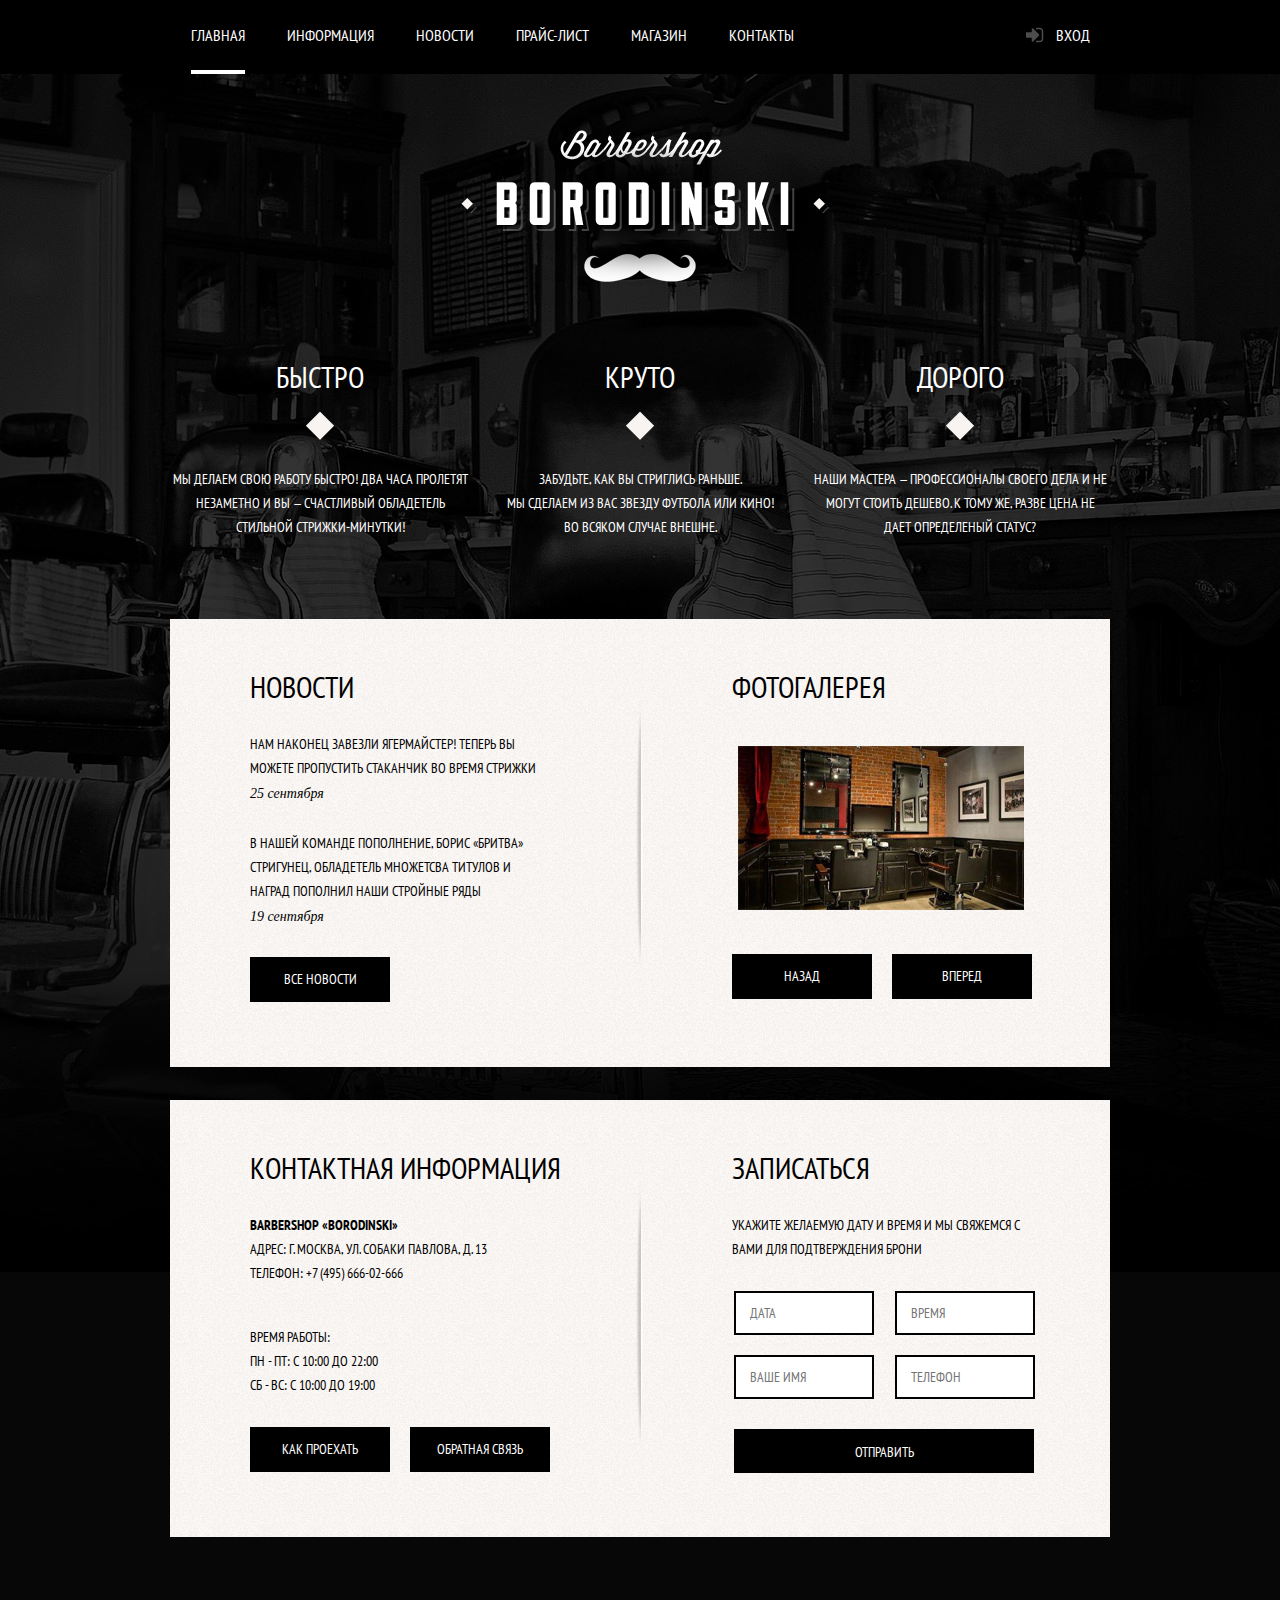
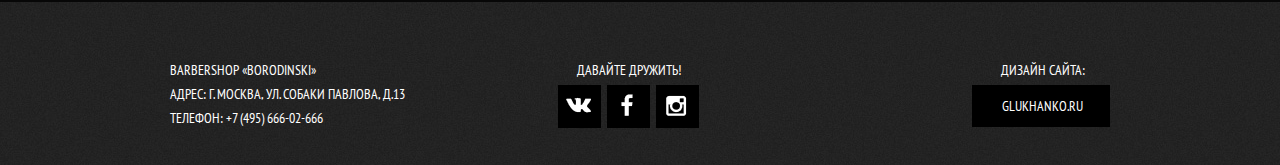
<file: index.html>
<!DOCTYPE html>
<html>
    <head>
        <title>Задание</title>
        <meta charset="utf-8">
        <meta http-equiv="X-UA-Compatible" content="IE=edge">
        <meta name="viewport" content="width=device-width, initial-scale=1">
        <link href='http://fonts.googleapis.com/css?family=PT+Sans+Narrow:700&subset=cyrillic,cyrillic-ext' rel='stylesheet' type='text/css'>
        <link rel="stylesheet" type="text/css" href="css/normalize.css">
        <link rel="stylesheet" type="text/css" href="css/style.css">
    </head>
    <body>
        <header class="page-header clearfix">
            <div class="layout-center-wrapper">
                <nav>
                     <a href="index.html" class="active">главная</a>
                     <a href="#">информация</a>
                     <a href="#">новости</a>
                     <a href="text.html">прайс-лист</a>
                     <a href="catalog.html">магазин</a>
                     <a href="#">контакты</a>
                </nav>
                <a href="#" class="account-menu">Вход</a>
            </div>
        </header>
        <main>
            <div class="layout-center-wrapper">
                <div class="logo"><a href="#"></a></div>
                <ul class="features clearfix">
                    <li>
                        <div class="title">Быстро</div>
                        <p>Мы делаем свою работу быстро! Два часа пролетят незаметно и вы &mdash; счастливый обладетель стильной стрижки-минутки!</p>
                    </li>
                    <li>
                        <div class="title">Круто</div>
                        <p>Забудьте, как вы стриглись раньше.<br/> Мы сделаем из вас звезду футбола или кино! Во всяком случае внешне.</p>
                    </li>
                    <li>
                        <div class="title">Дорого</div>
                        <p>Наши мастера &mdash; профессионалы своего дела и не могут стоить дешево. К тому же, разве цена не дает определеный статус?</p>
                    </li>
                </ul>
                <div class="login-popup">
                    <a href="#" class="login-popup-close"></a>
                    <div class="title">личный кабинет</div>
                    <p>введите пожалуйста свой логин и пароль</p>
                    <p>если вы забыли пароль</p>
                    <form class="login-form" action="/auth" method="post">
                        <input class="login-field" type="text" name="login" placeholder="Логин">
                        <input class="password-field" type="password" name="password" placeholder="Пароль">
                        <a class="restore" href="/restore">Я забыл пароль!</a>
                        <input type="checkbox" name="remember" id="remember">
                        <label for="remember">Запомните меня</label>
                        <input class="btn" type="submit" value="Войти">
                    </form>
                </div>
                <section class="top clearfix">
                    <div class="left-column">
                        <div class="title">Новости</div>
                        <ul class="news">
                            <li>
                                <a href="#">Нам наконец завезли Ягермайстер! Теперь вы можете пропустить стаканчик во время стрижки</a>
                                <span class="date">25 сентября</span>
                            </li>
                            <li>
                                <a href="#">В нашей команде пополнение, Борис «Бритва» Стригунец, обладетель множетсва титулов и наград пополнил наши стройные ряды</a>
                                <span class="date">19 сентября</span>
                            </li>
                        </ul>
                        <div class="group-btn"><a href="#" class="btn">Все новости</a></div>
                    </div>
                    <div class="right-column">
                        <div class="title">Фотогалерея</div>
                        <div class="gallery">
                            <div class="gallery-items">
                                <div class="gallery-item"><img src="pic/content_img.jpg" alt="Интерьер"></div>
                            </div>
                            <div class="gallery-controls group-btn">
                                <a href="#" class="btn btn-prev">Назад</a>
                                <a href="#" class="btn btn-next">Вперед</a>
                            </div>
                        </div>
                    </div>
                </section>
                <section class="bottom clearfix">
                    <div class="left-column">
                        <div class="title">Контактная информация</div>
                        <div class="contacts-info">
                            <p><strong>Barbershop «Borodinski»</strong></p>
                            <p>Адрес: г. Москва, ул. Собаки Павлова, д. 13</p>
                            <p>Телефон: +7 (495) 666-02-666</p>
                        </div>
                        <div class="contacts-work-time">
                            <p>Время работы: <br> пн - пт: с 10:00 до 22:00 <br> сб - вс: с 10:00 до 19:00</p>
                        </div>
                        <div class="group-btn">
                            <a href="#" class="btn contact-btn">Как проехать</a>
                            <a href="#" class="btn">Обратная связь</a>
                        </div>
                    </div>
                    <div class="right-column">
                        <div class="title">Записаться</div>
                        <p>укажите желаемую дату и время и мы свяжемся с вами для подтверждения брони</p>
                        <form action="#" method="post" id="orderform">
                            <fieldset>
                                <input type="text" name="date" placeholder="Дата">
                                <input type="text" name="time" placeholder="Время">
                            </fieldset>
                            <fieldset>
                                <input type="text" name="name" placeholder="Ваше имя">
                                <input type="text" name="phone" placeholder="Телефон">
                            </fieldset>
                            <fieldset class="group-btn">
                                <input type="submit" class="btn" value="Отправить">
                            </fieldset>
                        </form>
                    </div>
                </section>
            </div>
        </main>
        <footer>
            <div class="layout-center-wrapper">
                <div class="contacts-address">
                    Barbershop «Borodinski»<br>
                    Адрес: г. Москва, ул. Собаки Павлова, д.13<br>
                    Телефон: +7 (495) 666-02-666
                </div>
               <div class="social-buttons">
                    <div class="title">Давайте дружить!</div>
                    <a href="http://vk.com" class="btn-social vk"></a>
                    <a href="http://facebook.com" class="btn-social fb"></a>
                    <a href="http://instagram.com" class="btn-social inst"></a>
                </div>
                <div class="design">
                    <p>дизайн сайта:</p>
                    <a href="http://glukhanko.ru" class="design-btn">glukhanko.ru</a>
                </div>
            </div>
        </footer>
        <script src="js/main.js"></script>
    </body>
</html>
</file>
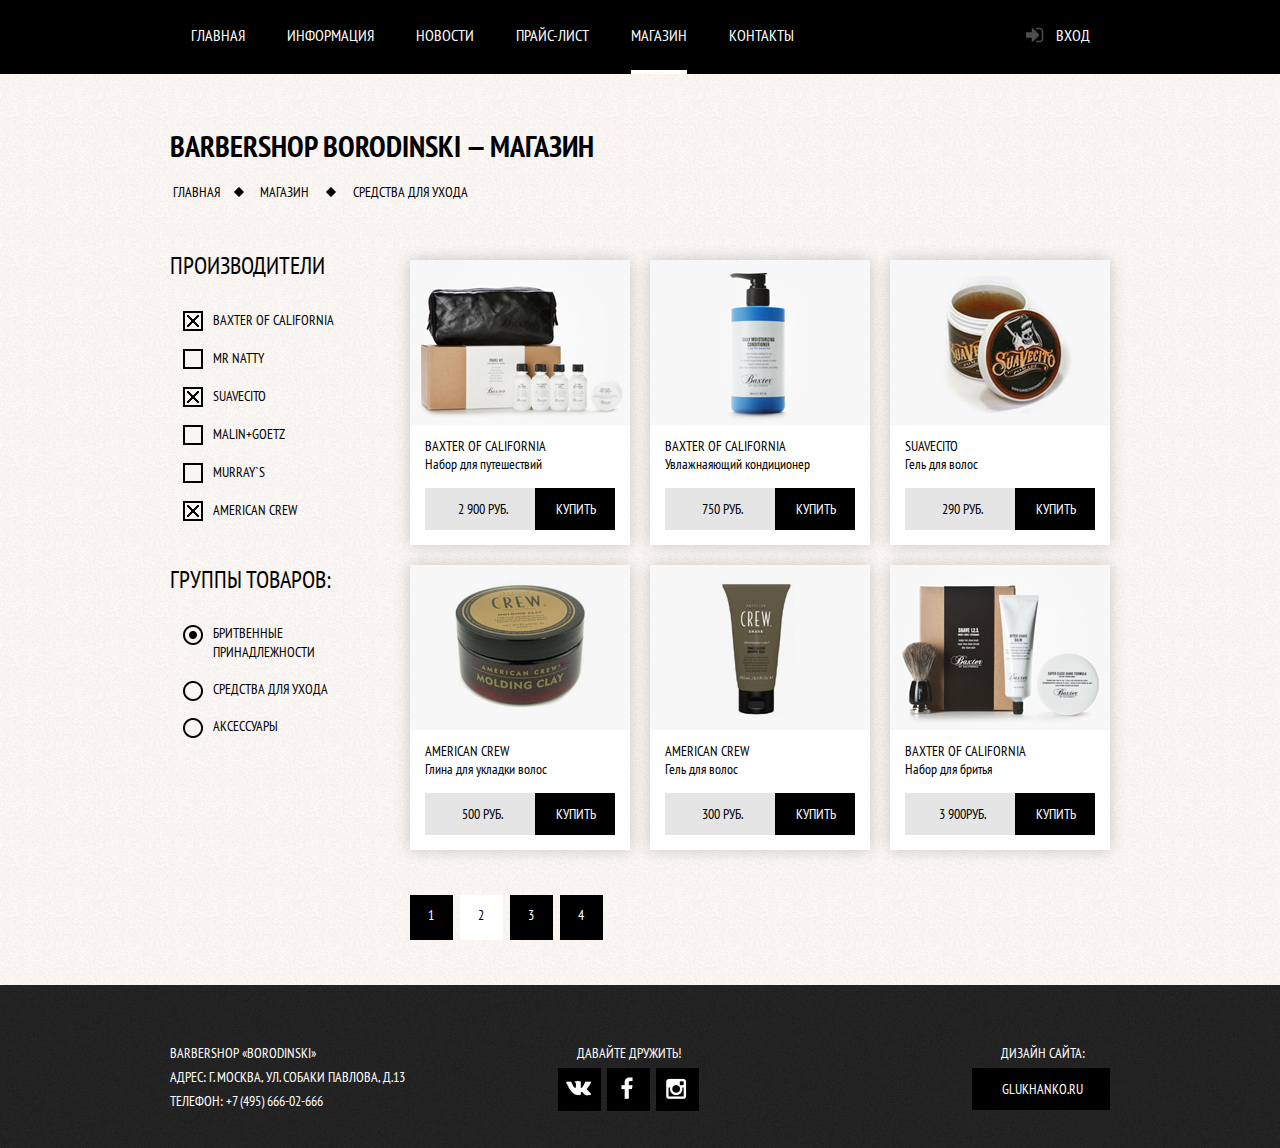
<file: catalog.html>
<!DOCTYPE html>
<html>
    <head>
        <title>Задание</title>
        <meta charset="UTF-8">
        <link href='http://fonts.googleapis.com/css?family=PT+Sans+Narrow:700&amp;subset=cyrillic,cyrillic-ext' rel='stylesheet' type='text/css'>
        <link href='http://fonts.googleapis.com/css?family=Open+Sans:300,400,600&amp;subset=cyrillic' rel='stylesheet' type='text/css'>
        <link rel="stylesheet" type="text/css" href="css/normalize.css">
        <link rel="stylesheet" type="text/css" href="catalog/css/style.css">
    </head>
    <body>
        <header class="page-header clearfix">
            <div class="layout-center-wrapper">
                <nav>
                     <a href="index.html">главная</a>
                     <a href="#">информация</a>
                     <a href="#">новости</a>
                     <a href="text.html">прайс-лист</a>
                     <a href="catalog.html" class="active">магазин</a>
                     <a href="#">контакты</a>
                </nav>
                <a href="#" class="account-menu account-menu-active">Вход</a>
            </div>
        </header>
        <main class="clearfix">
            <div class="layout-center-wrapper">
                <div class="login-popup">
                    <a href="#" class="login-popup-close"></a>
                    <div class="title">личный кабинет</div>
                    <p>введите пожалуйста свой логин и пароль</p>
                    <p>если вы забыли пароль</p>
                    <form class="login-form" action="/auth" method="post">
                        <input class="login-field" type="text" name="login" placeholder="Логин">
                        <input class="password-field" type="password" name="password" placeholder="Пароль">
                        <a class="restore" href="/restore">Я забыл пароль!</a>
                        <input type="checkbox" name="remember" id="remember">
                        <label for="remember">Запомните меня</label>
                        <input class="btn" type="submit" value="Войти">
                    </form>
                </div>
                <h1>barbershop borodinski &mdash; магазин</h1>
                <div class="title-info"><a href="#" class="home">главная</a><a href="#" class="shop">магазин</a><span>средства для ухода</span></div>
                <div class="page-content clearfix">
                    <section class="main-filter">
                        <div class="producer">
                            <p class="title">Производители</p>
                            <form action="#" method="post">
                                <input type="checkbox" name="baxter of california" id="check-1" checked>
                                <label for="check-1">baxter of california</label>
                                <input type="checkbox" name="mr-natty" id="check-2">
                                <label for="check-2">mr natty</label>
                                <input type="checkbox" name="suavecito" id="check-3" checked>
                                <label for="check-3">suavecito</label>
                                <input type="checkbox" name="malin-goetz" id="check-4">
                                <label for="check-4">malin+goetz</label>
                                <input type="checkbox" name="murray" id="check-5">
                                <label for="check-5">murray`s</label>
                                <input type="checkbox" name="american-crew" id="check-6" checked>
                                <label for="check-6">american crew</label>
                            </form>
                        </div>
                        <div class="groups">
                            <p class="title">Группы товаров:</p>
                            <form action="#" method="post">
                                <input type="radio" name="filter" id="radio-1" checked>
                                <label for="radio-1">Бритвенные принадлежности</label>
                                <input type="radio" name="filter" id="radio-2">
                                <label for="radio-2">Средства для ухода</label>
                                <input type="radio" name="filter" id="radio-3">
                                <label for="radio-3">Аксессуары</label>
                            </form>
                        </div>
                    </section>
                    <section class="main-contant">
                        <div class="products">
                            <a href="product.html"><img src="catalog/pic/content_1.jpg" height="165" width="220" alt=""/></a>
                            <p class="name">baxter of california</p>
                            <p class="info">Набор для путешествий</p>
                            <div class="btn">
                                <span class="price">2 900 pуб.</span>
                                <a href="#" class="buy">купить</a>
                            </div>
                        </div>
                        <div class="products">
                            <img src="catalog/pic/content_2.jpg" height="165" width="220" alt=""/>
                            <p class="name">baxter of california</p>
                            <p class="info">Увлажнаяющий кондиционер</p>
                            <div class="btn">
                                <span class="price">750 руб.</span>
                                <a href="#" class="buy">купить</a>
                            </div>
                        </div>
                        <div class="products">
                            <img src="catalog/pic/content_3.jpg" height="165" width="220" alt=""/>
                            <p class="name">suavecito</p>
                            <p class="info">Гель для волос</p>
                            <div class="btn">
                                <span class="price">290 руб.</span>
                                <a href="#" class="buy">купить</a>
                            </div>
                        </div>
                        <div class="products">
                            <img src="catalog/pic/content_4.jpg" height="165" width="220" alt=""/>
                            <p class="name">american crew</p>
                            <p class="info">Глина для укладки волос</p>
                            <div class="btn">
                                <span class="price">500 руб.</span>
                                <a href="#" class="buy">купить</a>
                            </div>
                        </div>
                        <div class="products">
                            <img src="catalog/pic/content_5.jpg" height="165" width="220" alt=""/>
                            <p class="name">american crew</p>
                            <p class="info">Гель для волос</p>
                            <div class="btn">
                                <span class="price">300 руб.</span>
                                <a href="#" class="buy">купить</a>
                            </div>
                        </div>
                        <div class="products">
                            <img src="catalog/pic/content_6.jpg" height="165" width="220" alt=""/>
                            <p class="name">baxter of california</p>
                            <p class="info">Набор для бритья</p>
                            <div class="btn">
                                <span class="price">3 900руб.</span>
                                <a href="#" class="buy">купить</a>
                            </div>
                        </div>
                    </section>
                </div>
                <nav class="main-pagi clearfix">
                    <a href="#1" class="numb">1</a>
                    <a href="#2" class="numb  selected">2</a>
                    <a href="#3" class="numb">3</a>
                    <a href="#4" class="numb">4</a>
                </nav>
            </div>
        </main>
        <footer class="clearfix">
            <div class="layout-center-wrapper">
                <div class="contacts-address">
                    Barbershop «Borodinski»<br>
                    Адрес: г. Москва, ул. Собаки Павлова, д.13<br>
                    Телефон: +7 (495) 666-02-666
                </div>
               <div class="social-buttons">
                    <div class="title">Давайте дружить!</div>
                    <a href="http://vk.com" class="btn-social vk"></a>
                    <a href="http://facebook.com" class="btn-social fb"></a>
                    <a href="http://instagram.com" class="btn-social inst"></a>
                </div>
                <div class="design">
                    <p>дизайн сайта:</p>
                    <a href="http://glukhanko.ru" class="design-btn">glukhanko.ru</a>
                </div>
            </div>
        </footer>
        <script src="js/main.js"></script>
    </body>
</html>
</file>
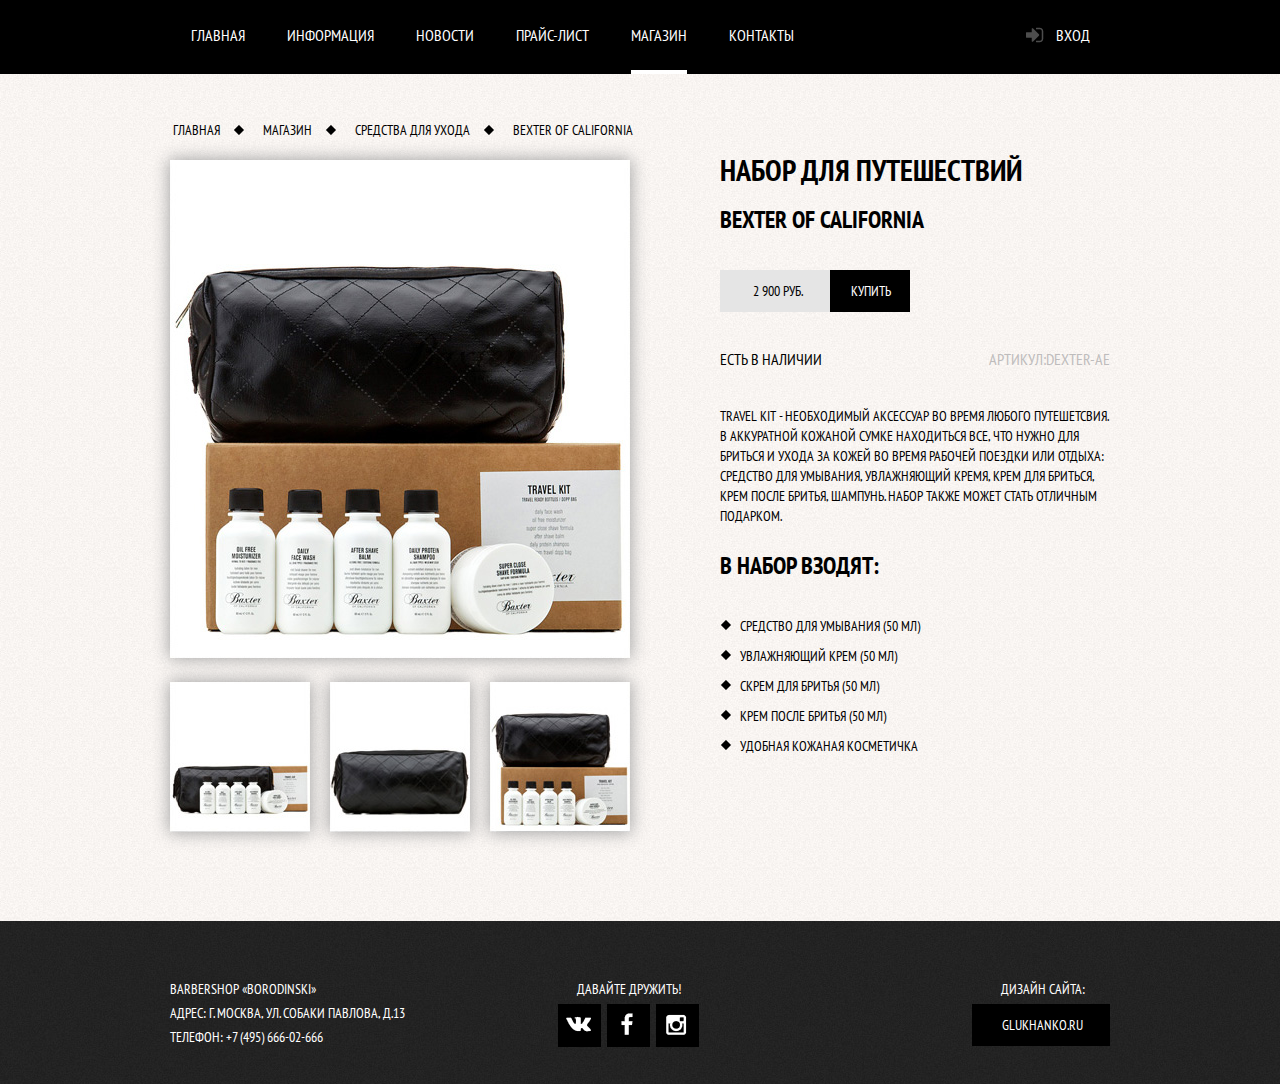
<file: product.html>
<!DOCTYPE html>
<html>
    <head>
        <title>Задание</title>
        <meta charset="utf-8">
        <meta http-equiv="X-UA-Compatible" content="IE=edge">
        <meta name="viewport" content="width=device-width, initial-scale=1">
        <link href='http://fonts.googleapis.com/css?family=PT+Sans+Narrow:700&amp;subset=cyrillic,cyrillic-ext' rel='stylesheet' type='text/css'>
        <link rel="stylesheet" type="text/css" href="css/normalize.css">
        <link rel="stylesheet" type="text/css" href="product/css/style.css">
    </head>
    <body>
        <header class="page-header clearfix">
            <div class="layout-center-wrapper">
                <nav>
                     <a href="index.html">главная</a>
                     <a href="#">информация</a>
                     <a href="#">новости</a>
                     <a href="text.html">прайс-лист</a>
                     <a href="catalog.html" class="active">магазин</a>
                     <a href="#">контакты</a>
                </nav>
                <a href="#" class="account-menu clearfix">Вход</a>
            </div>
        </header>
        <main class="clearfix">
            <div class="layout-center-wrapper">
              <div class="login-popup">
                    <a href="#" class="login-popup-close"></a>
                    <div class="title">личный кабинет</div>
                    <p>введите пожалуйста свой логин и пароль</p>
                    <p>если вы забыли пароль</p>
                    <form class="login-form" action="/auth" method="post">
                        <input class="login-field" type="text" name="login" placeholder="Логин">
                        <input class="password-field" type="password" name="password" placeholder="Пароль">
                        <a class="restore" href="/restore">Я забыл пароль!</a>
                        <input type="checkbox" name="remember" id="remember">
                        <label for="remember">Запомните меня</label>
                        <input class="btn" type="submit" value="Войти">
                    </form>
                </div>
                <div class="title-info">
                    <a href="#">главная</a>
                    <a href="#">магазин</a>
                    <a href="#">средства для ухода</a>
                    <span>bexter of california</span>
                </div>
                <section class="img">
                    <div class="pic">
                        <div class="big"><img src="product/pic/content_big.jpg" height="498" width="460" alt="" /></div>
                        <a href="#" class="small"><img src="product/pic/content_small1.jpg" height="150" width="140" alt=""/></a>
                        <a href="#" class="small"><img src="product/pic/content_small2.jpg" height="150" width="140" alt=""/></a>
                        <a href="#" class="small"><img src="product/pic/content_small3.jpg" height="150" width="140" alt=""/></a>
                    </div>
                </section>
                <section class="product">
                    <h1>набор для путешествий</h1>
                    <h2 class="name">bexter of california</h2>
                            <div class="btn clearfix">
                                <span class="price">2 900 pуб.</span>
                                <a href="#" class="buy">купить</a>
                            </div>
                    <div class="comment clearfix">
                        <span class="available">есть в наличии</span>
                        <span class="article">артикул:dexter-ae</span>
                    </div>
                    <p>travel kit - необходимый аксессуар во время любого путешетсвия. в аккуратной кожаной сумке находиться все, что нужно для бриться и ухода за кожей во время рабочей поездки или отдыха: средство для умывания, увлажняющий кремя, крем для бриться, крем после бритья, шампунь. набор также может стать отличным подарком.</p>
                    <h2 class="consist-title">в набор взодят:</h2>
                    <ul>
                        <li>средство для умывания (50 мл)</li>
                        <li>увлажняющий крем (50 мл)</li>
                        <li>скрем для бритья (50 мл)</li>
                        <li>крем после бритья (50 мл)</li>
                        <li>удобная кожаная косметичка</li>
                    </ul>
                </section>
            </div>
        </main>
        <footer class="clearfix">
            <div class="layout-center-wrapper">
                <div class="contacts-address">
                    Barbershop «Borodinski»<br>
                    Адрес: г. Москва, ул. Собаки Павлова, д.13<br>
                    Телефон: +7 (495) 666-02-666
                </div>
               <div class="social-buttons">
                    <div class="title">Давайте дружить!</div>
                    <a href="http://vk.com" class="btn-social vk"></a>
                    <a href="http://facebook.com" class="btn-social fb"></a>
                    <a href="http://instagram.com" class="btn-social inst"></a>
                </div>
                <div class="design">
                    <p>дизайн сайта:</p>
                    <a href="http://glukhanko.ru" class="design-btn">glukhanko.ru</a>
                </div>
            </div>
        </footer>
        <script src="js/main.js"></script>
    </body>
</html>
</file>
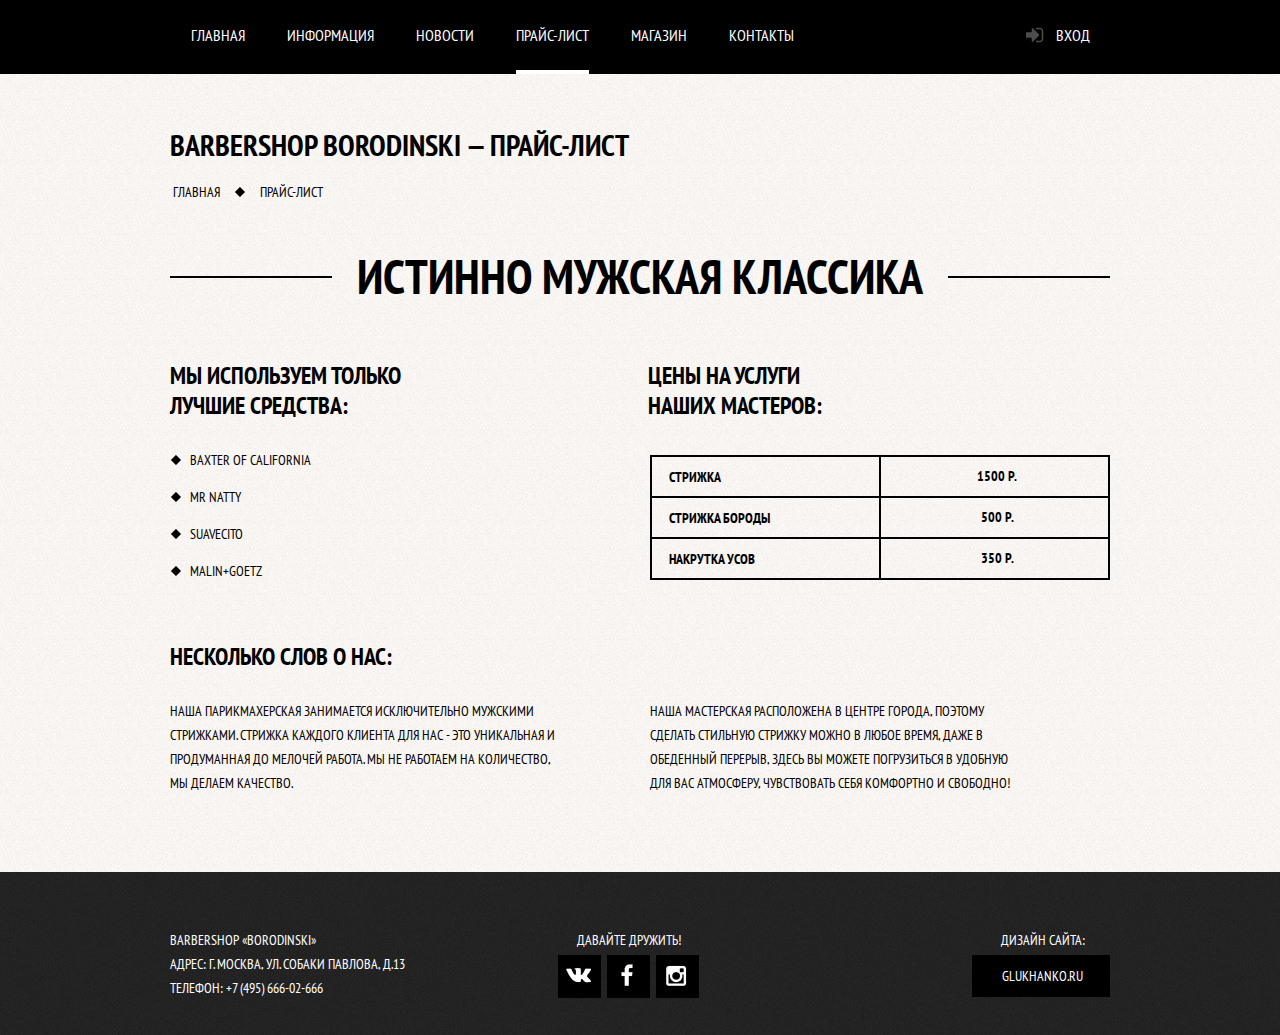
<file: text.html>
<!DOCTYPE html>
<html>
    <head>
        <title>Задание</title>
        <meta charset="utf-8">
        <meta http-equiv="X-UA-Compatible" content="IE=edge">
        <meta name="viewport" content="width=device-width, initial-scale=1">
        <link href='http://fonts.googleapis.com/css?family=PT+Sans+Narrow:700&amp;subset=cyrillic,cyrillic-ext' rel='stylesheet' type='text/css'>
        <link rel="stylesheet" type="text/css" href="css/normalize.css">
        <link rel="stylesheet" type="text/css" href="text/css/style.css">
    </head>
    <body>
        <header class="page-header clearfix">
            <div class="layout-center-wrapper">
                <nav>
                     <a href="index.html">главная</a>
                     <a href="#">информация</a>
                     <a href="#">новости</a>
                     <a href="text.html" class="active">прайс-лист</a>
                     <a href="catalog.html">магазин</a>
                     <a href="#">контакты</a>
                </nav>
                <a href="#" class="account-menu">Вход</a>
            </div>
        </header>
        <main>
            <div class="layout-center-wrapper">
                <div class="login-popup">
                    <a href="#" class="login-popup-close"></a>
                    <div class="title">личный кабинет</div>
                    <p>введите пожалуйста свой логин и пароль</p>
                    <p>если вы забыли пароль</p>
                    <form class="login-form" action="/auth" method="post">
                        <input class="login-field" type="text" name="login" placeholder="Логин">
                        <input class="password-field" type="password" name="password" placeholder="Пароль">
                        <a class="restore" href="/restore">Я забыл пароль!</a>
                        <input type="checkbox" name="remember" id="remember">
                        <label for="remember">Запомните меня</label>
                        <input class="btn" type="submit" value="Войти">
                    </form>
                </div>
                <h1>barbershop borodinski — прайс-лист</h1>
                <div class="title-info">
                    <a href="#">главная</a><span>прайс-лист</span>
                </div>
                <div class="line clearfix"><h2 class="main-header">истинно мужская классика</h2></div>
                <section class="row1">
                    <div class="left-column">
                        <h3 class="column-title">мы используем только лучшие средства:</h3>
                        <ul class="column-futures">
                            <li>baxter of california</li>
                            <li>mr natty</li>
                            <li>suavecito</li>
                            <li>malin+goetz</li>
                        </ul>
                    </div>
                    <div class="right-column">
                        <h3 class="column-title">цены на услуги наших мастеров:</h3>
                        <table>
                            <tr>
                                <th>стрижка</th>
                                <th>1500 р.</th>
                            </tr>
                            <tr>
                                <th>стрижка бороды</th>
                                <th>500 р.</th>
                            </tr>
                            <tr>
                                <th>накрутка усов</th>
                                <th>350 р.</th>
                            </tr>
                       </table>
                   </div>
                </section>
                <section class="row2">
                   <div class="left-column">
                       <h3 class="column-title">несколько слов о нас:</h3>
                       <p class="column-comment">наша парикмахерская занимается исключительно мужскими стрижками. Стрижка каждого клиента для нас - это уникальная и продуманная до мелочей работа. мы не работаем на количество, мы делаем качество.</p>
                   </div>
                    <div class="right-column">
                        <h3 class="column-title"></h3>
                        <p class="column-comment">наша мастерская расположена в центре города, поэтому сделать стильную стрижку можно в любое время, даже в обеденный перерыв, здесь вы можете погрузиться в удобную для вас атмосферу, чувствовать себя комфортно и свободно!</p>
                    </div>
                </section>
            </div>
        </main>
        <footer class="clearfix">
            <div class="layout-center-wrapper">
                <div class="contacts-address">
                    Barbershop «Borodinski»<br>
                    Адрес: г. Москва, ул. Собаки Павлова, д.13<br>
                    Телефон: +7 (495) 666-02-666
                </div>
               <div class="social-buttons">
                    <div class="title">Давайте дружить!</div>
                    <a href="http://vk.com" class="btn-social vk"></a>
                    <a href="http://facebook.com" class="btn-social fb"></a>
                    <a href="http://instagram.com" class="btn-social inst"></a>
                </div>
                <div class="design">
                    <p>дизайн сайта:</p>
                    <a href="http://glukhanko.ru" class="design-btn">glukhanko.ru</a>
                </div>
            </div>
        </footer>
        <script src="js/main.js"></script>
    </body>
</html>
</file>
<file: css/style.css>
html,body{
    margin:0;
    padding:0;
}
body{
    font-size:16px;
    text-transform:uppercase;
    font-family:"PT Sans Narrow", sans-serif;
    background: #070707 url("../pic/bg_img.jpg") no-repeat 50% 3px;
}
header{
    background-color: #000000;
    color:#ffffff;
}
header a:link,
header a:visited,
header a:hover,
header a:active{
    color:#ffffff;
}
a{
    text-decoration:none;
}
header a:hover,
header a:active{
    background-color: #242424;
}
.layout-center-wrapper{
    width:940px;
    padding:0;
    margin:0 auto;
}
.clearfix:after{
    content:"";
    display:table;
    clear:both;
}
header nav{
    float: left;
    font-size: 0;
}
nav a{
    display: inline-block;
    margin: 0;
    padding-top:14px;
    padding-bottom:14px;
    padding-left:21px;
    padding-right:21px;
    font-size: 16px;
    line-height: 42px;
    border-bottom: 4px solid transparent;
}
.account-menu{
    position:relative;
    float: right;
    display: block;
    max-width: 160px;
    margin: 0px;
    padding: 14px 20px 14px 55px;
    line-height: 42px;
    border-bottom: 4px solid transparent;
}
.account-menu:before{
    content: "";
    position:absolute;
    top: 27px;
    left: 25px;
    width: 19px;
    height: 17px;
    background:url("../img/sprite.png") no-repeat -144px -51px;
    opacity: 0.3;
}
header a:hover,
header a:active{
    background:#242424;
    border-bottom: 4px solid #ffffff;
}
header a.active{
    margin: 0 21px;
    padding: 14px 0 14px;
    border-bottom: 4px solid #ffffff;
}
header a.active:hover,
header a.active:active{
    background:#000000;
}
.logo{
    min-height:155px;
    margin-top:56px;
    margin-left:10px;
    margin-bottom: 72px;
    background: url("../pic/bg_logo.png") no-repeat 50% 0;
}
.features{
    margin:50px 0;
    padding:0;
    list-style:none;
}
.features li{
    float:left;
    width:300px;
    margin-right:20px;
    color: #ffffff;
}
.features li p{
    margin:0 auto;
    font-size: 14px;
    line-height: 24px;
}
.features li:nth-child(2) p{
    width:280px;
}
.features li:last-child{
    margin-right:0;
}
.features li:last-child p{
    width:295px;
}
.features{
    text-align: center;
}
.features .title{
    position:relative;
    margin-bottom: 71px;
    font-size: 30px;
    line-height: 42,3px;
}
.features .title:after{
    content: "";
    position: absolute;
    bottom: -45px;
    left: 50%;
    width: 30px;
    height: 30px;
    margin-left: -15px;
    background: url("../img/sprite.png") no-repeat -92px -93px;
}
section{
    position: relative;
    min-height:50px;
    font-size: 14px;
    background: url("../pic/bg_content.jpg") repeat 0 0;
}
section.top{
    margin-top: 80px;
    margin-bottom: 33px;
}
section.bottom{
    margin-bottom:65px
}
section .title{
    width: 330px;
    margin-bottom: 26px;
    font-size: 30px;
    line-height: 42,3px;
}
section:before{
    content:"";
    position: absolute;
    top: 78px;
    left: 50%;
    width: 8px;
    height: 278px;
    margin-left: -4px;
    background: url("../img/sprite.png") no-repeat -182px -10px;
}
.left-column{
    float: left;
    width: 302px;
    margin-top:48px;
    margin-left: 80px;
    min-height: 100px;
}
.right-column{
    float: right;
    width: 300px;
    margin-top:48px;
    margin-right: 78px;
    min-height: 100px;
}
.login-popup{
    display: none;
    position: absolute;
    top: 120px;
    left: 50%;
    width: 297px;
    min-height: 200px;
    padding: 47px 82px;
    margin-left: -230px;
    background: #ffffff;
    z-index: 10;
}
@-webkit-keyframes login-open {
    0%   { -webkit-transform: translateY(-2000px); }
    70%  { -webkit-transform: translateY(30px);    }
    90%  { -webkit-transform: translateY(-10px);   }
    100% { -webkit-transform: translateY(0);       }
}
@keyframes login-open {
    0%   { transform: translateY(-2000px); }
    70%  { transform: translateY(30px);    }
    90%  { transform: translateY(-10px);   }
    100% { transform: translateY(0);       }
}
@-webkit-keyframes login-error {
    0%, 100%                { -webkit-transform: translateX(0); }
    10%, 30%, 50%, 70%, 90% { -webkit-transform: translateX(-10px); }
    20%, 40%, 60%, 80%      { -webkit-transform: translateX(10px); }
}
@keyframes login-error {
    0%, 100%                { transform: translateX(0); }
    10%, 30%, 50%, 70%, 90% { transform: translateX(-10px); }
    20%, 40%, 60%, 80%      { transform: translateX(10px); }
}
.login-popup-show {
    display: block;
    -webkit-animation: login-open 0.4s;
    animation: login-open 0.4s;
}
.login-popup-error {
    -webkit-animation: login-error 0.6s;
    animation: login-error 0.6s;
}
.login-popup-close{
    position: absolute;
    display: block;
    left: 110%;
    top:13%;
    width:21px;
    height: 21px;
    background: url("../img/sprite.png") no-repeat -123px -10px;
    z-index: 20;
}
.login-popup .title{
    margin-bottom: 18px;
    font-size: 30px;
    line-height: 42,3px;
}
.login-popup p{
    font-size: 14px;
    line-height: 24px;
    margin:0;
}
.login-form{
    margin-left:-2px;
    margin-top:26px;
}
.login-form input[type="text"]:focus,
.login-form input[type="password"]:focus,
#orderform input[type="text"]:focus{
    border:2px solid #7d5c3c;
}
input[type="submit"]:hover,
input[type="checkbox"]{
    cursor: pointer;
}
.login-form label:hover,
.login-form label:active{
    cursor: pointer;
    color: #663d15;
}
.login-form input[type="text"],
.login-form input[type="password"],
.login-form input[type="submit"]{
    display:block;
    font-weight:bold;
    font-family:"PT Sans Narrow", sans-serif;
    text-transform:uppercase;
}
.login-form input[type="text"],
.login-form input[type="password"]{
    width:241px;
    margin-bottom:8px;
    padding-top:11px;
    padding-bottom:11px;
    padding-left:16px;
    padding-right:40px;
    border:2px solid #000000;
    color:#000000;
    background-color:#f9f6f3;
}
.login-form input[type="password"]{
    margin-bottom:13px;
}
.login-form .login-field{
    background:url('../img/form_icon_user.png') no-repeat 268px 15px;
}
.login-form .password-field{
    background:url('../img/form_icon_locked.png') no-repeat 268px 11px;
}
.login-form .restore{
    float:right;
}
.login-form label{
    margin-left: 30px;
    font-size: 14px;
    line-height: 24px;
}
.login-form input[type="checkbox"]{
    margin-right:12px;
    font-size: 14px
    vertical-align:middle;
}
.login-form a{
    font-size: 14px;
    line-height: 24px;
    color:#000000;
    text-decoration:underline;
}
.login-form input[type="submit"]{
    width:300px;
    border:none;
    margin-top:14px;
    margin-bottom:15px;
    background:#000000;
    padding-top:10px;
    padding-bottom:11px;
    padding-left:0;
    color:#ffffff;
    font-size: 14px;
    line-height: 24px;
}
ul.news{
    padding: 0;
    margin: 0 auto;
    list-style: none;
}
ul.news li{
    font-size: 14.20px;
    line-height: 24px;
    margin-bottom: 25px;
}
ul a{
    color: #000000;
}
main .btn:hover,
main .btn:active{
    color:#ffffff;
    background:#663d15;
}
.date{
    display: block;
    margin-top: 2px;
    font-size: 14px;
    line-height: 24px;
    font-family: Georgia;
    font-style: italic;
    text-transform: lowercase;
}
.group-btn{
	width: 300px;
	margin-bottom: 65px;
}
.btn{
    display: inline-block;
    -webkit-o-box-sizing:border-box;
    -moz-box-sizing:border-box;
    -o-box-sizing:border-box;
    box-sizing:border-box;
    width: 140px;
    margin-top: 3px;
    padding-top: 11px;
    padding-bottom: 11px;
    font-size: 14px;
    line-height: 23px;
    text-align: center;
    color: #ffffff;
    background: #000000;
}
.top .left-column .btn{
    padding-left:1px;
}
.gallery{
    margin: 40px auto;
}
.gallery-item{
    margin-left: 6px;
}

.gallery-controls .btn{
    margin-top: 40px;
}
.gallery-controls .btn-prev{
    margin-right: 17px;
}
.contact-btn{
    margin: 50px 15px 0 0;
}
.contacts-info,
.contacts-work-time{
    font-size: 14px;
    line-height: 24px;
}
.contacts-info p{
    margin-top:0;
    margin-bottom:0;
}
.contacts-work-time{
    margin-top:40px;
    margin-bottom: 0;
}
.contacts-work-time p{
    margin: 0;
}
.bottom .left-column .contact-btn{
    margin-top:30px;
    margin-right:17px;
}
.bottom .right-column p{
    width: 296px;
    font-size: 14px;
    line-height: 24px;
    margin-bottom: 30px;
}
form .btn{
    border: none;
    height: 44px;
    font-size: 14px;
    line-height: 24px;
    text-transform:uppercase;
    font-family:"PT Sans Narrow", sans-serif;
    vertical-align: center;
}

label {
    position: relative;
}

input[type="checkbox"] {
	display: none;
}
form input[type="checkbox"] + label::before {
    position: absolute;
    content: " ";
    left: -30px;
    top: 0;
    width: 20px;
    height: 20px;
    background: url("../img/input/checkbox.png") no-repeat 0 0;
}
#remember:checked ~ label::before {
    background: url("../img/input/checkbox-check.png") no-repeat 0 0;
}


#orderform{
    padding:0;
}
#orderform fieldset{
    width: 320px;
    padding:0;
    margin-bottom:20px;
    border:none;
}
#orderform input[type="text"]{
    display:inline-block;
    box-sizing:border-box;
    width: 140px;
    margin-right: 18px;
    padding-top:8px;
    padding-bottom: 8px;
    padding-left:14px;
    padding-right: 14px;
    border:2px solid #000000;
    font-size: 14px;
    line-height: 24px;
    text-transform: uppercase;
    font-family:"PT Sans Narrow", sans-serif;
    color: #000000;
}
#orderform .btn{
    margin-top: 10px;
    width: 300px;
    padding-top:11px;
    padding-bottom:11px;
    font-size: 14px;
    line-height: 24px;
}
footer{
    color: #ffffff;
    font-size: 14px;
    line-height: 24px;
    background: url("../pic/bg_footer.jpg") repeat 0 0;
}
footer:after{
    content: "";
    display: table;
    clear: both;
}
.contacts-address,
.social-buttons{
    float: left;
    margin: 56px 153px 30px 0;
}
footer .design{
    float: right;
    margin-top: 42px;
}
.social-buttons .title{
    text-align:center;
    margin-left:-2px;
    font-size: 14px;
    line-height: 24px;
}
.social-buttons a{
    display: inline-block;
    background: #000000;
    height:25px;
    width: 25px;
    padding: 9px;
    margin-top:3px;
    margin-right:3px;
}
.social-buttons .vk{
    background:#000000 url("../img/sprite.png") no-repeat -2px -130px;
}
.social-buttons .vk:hover,
.social-buttons .vk:active{
    background:#ffffff url("../img/sprite.png") no-repeat -47px -130px;
}
.social-buttons .fb{
    background:#000000 url("../img/sprite.png") no-repeat -66px -42px;
}
.social-buttons .fb:hover,
.social-buttons .fb:active{
    background:#ffffff url("../img/sprite.png") no-repeat -98px -42px;
}
.social-buttons .inst{
    background:#000000 url("../img/sprite.png") no-repeat 0px -83px;
}
.social-buttons .inst:hover,
.social-buttons .inst:active{
    background:#ffffff url("../img/sprite.png") no-repeat -41px -83px;
}
footer .design p{
    font-size: 14px;
    line-height: 24px;
    margin-left:3px;
    margin-bottom:12px;
    text-align:center;
}
footer .design a{
    padding-top: 12px;
    padding-bottom:12px;
    padding-right:27px;
    padding-left:30px;
    background: #000000;
    color: #ffffff;
    text-decoration: none;
}
footer .design a:hover,
footer .design a:active{
    color:#000000;
    background:#ffffff;
}
</file>
<file: catalog/css/style.css>
html,body{
    margin:0;
    padding:0;
}
body{
    font-size:16px;
    text-transform:uppercase;
    font-family:"PT Sans Narrow", sans-serif;F
}
header{
    background-color: black;
    color:white;
}
header a:link,
header a:visited,
header a:hover,
header a:active{
    color:white;
}
a{
    text-decoration:none;
}
header a:hover,
header a:active{
    background-color: #242424;
}
.layout-center-wrapper{
    width:940px;
    padding:0;
    margin:0 auto;
}
header:after{
    content:'';
    display:table;
    clear:both;
}
header nav{
    float: left;
    font-size: 0;
}
nav a{
    display: inline-block;
    margin: 0;
    padding-top:14px;
    padding-bottom:14px;
    padding-left:21px;
    padding-right:21px;
    font-size: 16px;
    line-height: 42px;
    border-bottom: 4px solid transparent;
}
.account-menu{
    position:relative;
    float: right;
    display: block;
    max-width: 160px;
    margin: 0px;
    padding: 14px 20px 14px 55px;
    line-height: 42px;
    border-bottom: 4px solid transparent;
}
.account-menu:before{
    content:'';
    position:absolute;
    top: 27px;
    left: 25px;
    width: 19px;
    height: 17px;
    background:url("../img/sprite.png") no-repeat -144px -51px;
}
.account-menu-active:before{
    opacity: 0.3;
}
header a:hover,
header a:active{
    background:#242424;
    border-bottom: 4px solid #ffffff;
}
header a.active{
    margin: 0 21px;
    padding: 14px 0 14px;
    border-bottom: 4px solid white;
}
header a.active:hover,
header a.active:active{
    background:black;
}
main{
	background: url("../pic/bg_main.jpg") repeat 0 0;
	padding-top: 31px;
}
.login-popup{
    display: none;
    position: absolute;
    top: 120px;
    left: 50%;
    width: 297px;
    min-height: 200px;
    padding: 47px 82px;
    margin-left: -230px;
    background: #ffffff;
    z-index: 10;
}
@-webkit-keyframes login-open {
    0%   { -webkit-transform: translateY(-2000px); }
    70%  { -webkit-transform: translateY(30px);    }
    90%  { -webkit-transform: translateY(-10px);   }
    100% { -webkit-transform: translateY(0);       }
}
@keyframes login-open {
    0%   { transform: translateY(-2000px); }
    70%  { transform: translateY(30px);    }
    90%  { transform: translateY(-10px);   }
    100% { transform: translateY(0);       }
}
@-webkit-keyframes login-error {
    0%, 100%                { -webkit-transform: translateX(0); }
    10%, 30%, 50%, 70%, 90% { -webkit-transform: translateX(-10px); }
    20%, 40%, 60%, 80%      { -webkit-transform: translateX(10px); }
}
@keyframes login-error {
    0%, 100%                { transform: translateX(0); }
    10%, 30%, 50%, 70%, 90% { transform: translateX(-10px); }
    20%, 40%, 60%, 80%      { transform: translateX(10px); }
}
.login-popup-show {
    display: block;
    -webkit-animation: login-open 0.4s;
    animation: login-open 0.4s;
}
.login-popup-error {
    -webkit-animation: login-error 0.6s;
    animation: login-error 0.6s;
}
.login-popup-close{
    position: absolute;
    display: block;
    left: 110%;
    top:13%;
    width:21px;
    height: 21px;
    background: url("../img/sprite.png") no-repeat -123px -10px;
    z-index: 20;
}
.login-popup .title{
    margin-bottom: 18px;
    font-size: 30px;
    line-height: 42,3px;
}
.login-popup p{
    font-size: 14px;
    line-height: 24px;
    margin:0;
}
.login-form{
    margin-left:-2px;
    margin-top:26px;
}
.login-form input[type="text"]:focus,
.login-form input[type="password"]:focus,
#orderform input[type="text"]:focus{
    border:2px solid #7d5c3c;
}
input[type="submit"]:hover,
input[type="checkbox"]{
    cursor: pointer;
}
.login-form label:hover,
.login-form label:active{
    cursor: pointer;
    color: #663d15;
}
.login-form input[type="text"],
.login-form input[type="password"],
.login-form input[type="submit"]{
    display:block;
    font-weight:bold;
    font-family:"PT Sans Narrow", sans-serif;
    text-transform:uppercase;
}
.login-form input[type="text"],
.login-form input[type="password"]{
    width:241px;
    margin-bottom:8px;
    padding-top:11px;
    padding-bottom:11px;
    padding-left:16px;
    padding-right:40px;
    border:2px solid #000000;
    color:#000000;
    background-color:#f9f6f3;
}
.login-form input[type="password"]{
    margin-bottom:13px;
}
.login-form .login-field{
    background:url('../img/form_icon_user.png') no-repeat 268px 15px;
}
.login-form .password-field{
    background:url('../img/form_icon_locked.png') no-repeat 268px 11px;
}
.login-form .restore{
    float:right;
}
.login-form label{
    font-size: 14px;
    line-height: 24px;
}
.login-form input[type="checkbox"]{
    margin-right:12px;
    font-size: 14px;
    vertical-align:middle;
}
.login-form a{
    font-size: 14px;
    line-height: 24px;
    color:#000000;
    text-decoration:underline;
}
.login-form input[type="submit"]{
    width:300px;
    border:none;
    margin-top:14px;
    margin-bottom:15px;
    background:#000000;
    padding-top:10px;
    padding-bottom:11px;
    padding-left:0;
    color:#ffffff;
    font-size: 14px;
    line-height: 24px;
}
h1{
	font-size: 30px;
    line-height: 42px;
	margin-bottom:0;
}
.title-info{
	margin-top:15px;
	margin-left: 3px;
	font-size: 14px;
    line-height: 20px;
}
.title-info a{
	position:relative;
	margin-right: 40px;
	color: black;
}
.title-info a:after{
	content:'';
	position:absolute;
	top:3px;
	right: -26px;
	width:13px;
	height:13px;
	background:url("../img/icon_shape_black.png") no-repeat 0 0;
}
.title-info .shop{
	margin-right: 44px;
}
.title-info a.shop:after{
	right: -29px;
}
.main-filter{
	display: inline-block;
	float: left;
	margin-right: 60px;
	width: 180px;
}
main .title{
	margin-top: 0;
	margin-bottom: 0;
	font-size:24px;
    text-transform:uppercase;
}
.page-content{
	display: block;
	margin-top:48px;
	margin-bottom:0;
}
input[type="checkbox"]{
	position:absolute;
	top:10px;
	left:-44px;
}
form{
	margin-top:20px;
	padding:0;
}
form label{
	position:relative;
	display: block;
	cursor: pointer;
	margin-left:43px;
	font-size:14px;
	line-height: 24px;
    text-transform:uppercase;
}
form label:hover{
	color: #724d2c;
}
form label.locked{
	color: #cfccca;
}

input[type="checkbox"],
input[type="radio"] {
    display: none;
}

label {
    position: relative;
}

form input[type="checkbox"] + label::before,
form input[type="radio"] + label::before {
    position: absolute;
    content: " ";
    left: -30px;
    top: 10px;
    width: 20px;
    height: 20px;
}

form input[type="checkbox"] + label::before {
    background: url("../../img/input/checkbox.png") no-repeat 0 0;
}

form input[type="checkbox"] + label[for="remember"]::before {
    left: -43px;
    top: 0;
}

#check-1:checked ~ label[for="check-1"]::before,
#check-2:checked ~ label[for="check-2"]::before,
#check-3:checked ~ label[for="check-3"]::before,
#check-4:checked ~ label[for="check-4"]::before,
#check-5:checked ~ label[for="check-5"]::before,
#check-6:checked ~ label[for="check-6"]::before,
#remember:checked ~ label::before {
    background: url("../../img/input/checkbox-check.png") no-repeat 0 0;
}

#radio-1 ~ label[for="radio-1"]::before,
#radio-2 ~ label[for="radio-2"]::before,
#radio-3 ~ label[for="radio-3"]::before  {
    background: url("../../img/input/radio.png") no-repeat 0 0;
}

#radio-1:checked ~ label[for="radio-1"]::before,
#radio-2:checked ~ label[for="radio-2"]::before,
#radio-3:checked ~ label[for="radio-3"]::before {
    background: url("../../img/input/radio-check.png") no-repeat 0 0;
}

.main-filter .producer label{
	padding-top:7px;
	padding-bottom:7px;
}
.main-filter .groups{
	margin-top:35px;
}
.main-filter .groups label{
	padding-top:9px;
	padding-bottom:9px;
	font-size:14px;
	line-height: 19px;
}
.main-contant{
	float: left;
	margin-top:10px;
	width: 700px;
}
.main-contant img{
	width:220px;
	height:165px;
}
.products{
	float: left;
	width: 220px;
	margin-right: 20px;
	margin-bottom: 20px;
	vertical-align: top;
	font-size: 0;
	background:white;
	-webkit-box-shadow: 0px 0px 15px rgba(0, 0, 0, 0.2);
		-moz-box-shadow: 0px 0px 15px rgba(0, 0, 0, 0.2);
			box-shadow: 0px 0px 15px rgba(0, 0, 0, 0.2);
}
.products .buy:hover,
.products .buy:active{
	background: #663d15;
}
.products .name{
	margin-top:12px;
	margin-left: 15px;
	margin-bottom:0;
	font-size: 14px;
	line-height: 18px;
}
.products .info{
	margin-top:0;
	margin-left: 15px;
	margin-bottom:10px;
	font-size: 14px;
	line-height: 18px;
	text-transform: none;
}
.products:nth-child(3n){
	margin-right: 0px;
}
.products .btn{
	display: block;
	margin: 15px auto;
	font-size: 0;
	text-align: center;
}
.products .price{
	box-sizing:border-box;
    display: inline-block;
	padding-left:30px;
	padding-right:24px;
	min-width:110px;
	color:black;
	font-size: 14px;
	line-height: 42px;
	background:#e5e5e5;
}
.products .buy{
	box-sizing:border-box;
    display: inline-block;
	padding-left:17px;
	padding-right:15px;
	margin-right:1px;
	min-width:80px;
	font-size: 14px;
	line-height: 42px;
	color:white;
	background:black;
}
.products .btn div{
	display: inline-block;
}
nav.main-pagi{
	margin: 25px 0 45px 240px;
}
.main-pagi a{
	float:left;
	display: block;
	box-sizing:border-box;
	width:43px;
	min-height:44px;
	padding-top:13px;
	padding-left:18px;
    margin-right:7px;
    text-align:center;
    font-size:14px;
	line-height: 14px;
    color: white;
    background: black;
}
.main-pagi a:hover,
.main-pagi a:active{
	background: #663d15;
}
.main-pagi .selected{
	color: black;
    background: white;
}
.main-pagi .selected:hover,
.main-pagi .selected:active{
	color: black;
    background: white;
}
.clearfix:after{
    content:'';
    display:table;
    clear:both;
}
footer{
    color: white;
    font-size: 14px;
    line-height: 24px;
    background: url("../pic/bg_footer.jpg") repeat 0 0;
}
.contacts-address,
.social-buttons{
    float: left;
    margin: 56px 153px 30px 0;
}
footer .design{
    float: right;
    margin-top: 42px;
}
.social-buttons .title{
    text-align:center;
    margin-left:-2px;
    font-size: 14px;
    line-height: 24px;
}
.social-buttons a{
    display: inline-block;
    background: black;
    height:25px;
    width: 25px;
    padding: 9px;
    margin-top:3px;
    margin-right:3px;
}
.social-buttons .vk{
    background:#000000 url("../img/sprite.png") no-repeat -2px -130px;
}
.social-buttons .vk:hover,
.social-buttons .vk:active{
    background:#ffffff url("../img/sprite.png") no-repeat -47px -130px;
}
.social-buttons .fb{
    background:#000000 url("../img/sprite.png") no-repeat -66px -42px;
}
.social-buttons .fb:hover,
.social-buttons .fb:active{
    background:#ffffff url("../img/sprite.png") no-repeat -98px -42px;
}
.social-buttons .inst{
    background:#000000 url("../img/sprite.png") no-repeat 0px -83px;
}
.social-buttons .inst:hover,
.social-buttons .inst:active{
    background:#ffffff url("../img/sprite.png") no-repeat -41px -83px;
}
footer .design p{
    font-size: 14px;
    line-height: 24px;
    margin-left:3px;
	margin-bottom:12px;
    text-align:center;
}
footer .design a{
    padding-top: 12px;
    padding-bottom:12px;
    padding-right:27px;
    padding-left:30px;
    background: black;
    color: white;
    text-decoration: none;
}
footer .design a:hover,
footer .design a:active{
	color:black;
	background:white;
}
</file>
<file: product/css/style.css>
html,body{
    margin:0;
    padding:0;
}
body{
    font-size:16px;
    text-transform:uppercase;
    font-family:"PT Sans Narrow", sans-serif;
}
header{
    background-color: black;
    color:white;
}
header a:link,
header a:visited,
header a:hover,
header a:active{
    color:white;
}
a{
    text-decoration:none;
}
header a:hover,
header a:active{
    background-color: #242424;
}
.layout-center-wrapper{
    width:940px;
    padding:0;
    margin:0 auto;
}
.clearfix:after{
    content:'';
    display:table;
    clear:both;
}
header nav{
    float: left;
    font-size: 0;
}
nav a{
    display: inline-block;
    margin: 0;
	padding-top:14px;
	padding-bottom:14px;
	padding-left:21px;
	padding-right:21px;
    font-size: 16px;
    line-height: 42px;
    border-bottom: 4px solid transparent;
}
.account-menu{
    position:relative;
    float: right;
    display: block;
    max-width: 160px;
    margin: 0px;
    padding: 14px 20px 14px 55px;
    line-height: 42px;
    border-bottom: 4px solid transparent;
}
.account-menu:before{
    content: "";
    position:absolute;
    top: 27px;
    left: 25px;
    width: 19px;
    height: 17px;
    background:url("../img/sprite.png") no-repeat -144px -51px;
    opacity: 0.3;
}
header a:hover,
header a:active{
    background:#242424;
    border-bottom: 4px solid #ffffff;
}
header a.active{
    margin: 0 21px;
    padding: 14px 0 14px;
    border-bottom: 4px solid white;
}
header a.active:hover,
header a.active:active{
    background:black;
}
main{
	background: url("../pic/bg_main.jpg") repeat 0 0;
	padding-top: 31px;
}
label {
    position: relative;
}

input[type="checkbox"] {
    display: none;
}
form input[type="checkbox"] + label::before {
    position: absolute;
    content: " ";
    left: -30px;
    top: 0;
    width: 20px;
    height: 20px;
    background: url("../../img/input/checkbox.png") no-repeat 0 0;
}
#remember:checked ~ label::before {
    background: url("../../img/input/checkbox-check.png") no-repeat 0 0;
}

.login-popup{
    display: none;
    position: absolute;
    top: 120px;
    left: 50%;
    width: 297px;
    min-height: 200px;
    padding: 47px 82px;
    margin-left: -230px;
    background: #ffffff;
    z-index: 10;
}
@-webkit-keyframes login-open {
    0%   { -webkit-transform: translateY(-2000px); }
    70%  { -webkit-transform: translateY(30px);    }
    90%  { -webkit-transform: translateY(-10px);   }
    100% { -webkit-transform: translateY(0);       }
}
@keyframes login-open {
    0%   { transform: translateY(-2000px); }
    70%  { transform: translateY(30px);    }
    90%  { transform: translateY(-10px);   }
    100% { transform: translateY(0);       }
}
@-webkit-keyframes login-error {
    0%, 100%                { -webkit-transform: translateX(0); }
    10%, 30%, 50%, 70%, 90% { -webkit-transform: translateX(-10px); }
    20%, 40%, 60%, 80%      { -webkit-transform: translateX(10px); }
}
@keyframes login-error {
    0%, 100%                { transform: translateX(0); }
    10%, 30%, 50%, 70%, 90% { transform: translateX(-10px); }
    20%, 40%, 60%, 80%      { transform: translateX(10px); }
}
.login-popup-show {
    display: block;
    -webkit-animation: login-open 0.4s;
    animation: login-open 0.4s;
}
.login-popup-error {
    -webkit-animation: login-error 0.6s;
    animation: login-error 0.6s;
}
.login-popup-close{
    position: absolute;
    display: block;
    left: 110%;
    top:13%;
    width:21px;
    height: 21px;
    background: url("../img/sprite.png") no-repeat -123px -10px;
    z-index: 20;
}
.login-popup .title{
    margin-bottom: 18px;
    font-size: 30px;
    line-height: 42,3px;
}
.login-popup p{
    font-size: 14px;
    line-height: 24px;
    margin:0;
}
.login-form{
    margin-left:-2px;
    margin-top:26px;
}
.login-form input[type="text"]:focus,
.login-form input[type="password"]:focus,
#orderform input[type="text"]:focus{
    border:2px solid #7d5c3c;
}
input[type="submit"]:hover,
input[type="checkbox"]{
    cursor: pointer;
}
.login-form label:hover,
.login-form label:active{
    cursor: pointer;
    color: #663d15;
}
.login-form input[type="text"],
.login-form input[type="password"],
.login-form input[type="submit"]{
    display:block;
    font-weight:bold;
    font-family:"PT Sans Narrow", sans-serif;
    text-transform:uppercase;
}
.login-form input[type="text"],
.login-form input[type="password"]{
    width:241px;
    margin-bottom:8px;
    padding-top:11px;
    padding-bottom:11px;
    padding-left:16px;
    padding-right:40px;
    border:2px solid #000000;
    color:#000000;
    background-color:#f9f6f3;
}
.login-form input[type="password"]{
    margin-bottom:13px;
}
.login-form .login-field{
    background:url('../img/form_icon_user.png') no-repeat 268px 15px;
}
.login-form .password-field{
    background:url('../img/form_icon_locked.png') no-repeat 268px 11px;
}
.login-form .restore{
    float:right;
}
.login-form label{
    margin-left: 30px;
    font-size: 14px;
    line-height: 24px;
}
.login-form input[type="checkbox"]{
    margin-right:12px;
    font-size: 14px
    vertical-align:middle;
}
.login-form a{
    font-size: 14px;
    line-height: 24px;
    color:#000000;
    text-decoration:underline;
}
.login-form input[type="submit"]{
    width:300px;
    border:none;
    margin-top:14px;
    margin-bottom:15px;
    background:#000000;
    padding-top:10px;
    padding-bottom:11px;
    padding-left:0;
    color:#ffffff;
    font-size: 14px;
    line-height: 24px;
}
h1{
	font-size: 30px;
}
h2.name{
	font-size: 24px;
}
.title-info{
	margin-top:15px;
	margin-left: 3px;
	font-size: 14px;
    line-height: 20px;
}
.title-info a{
	position:relative;
	margin-right: 40px;
	color: black;
}
.title-info a:after{
	content:'';
	position:absolute;
	top:3px;
	right: -26px;
	width:13px;
	height:13px;
	background:url("../img/icon_shape_black.png") no-repeat 0 0;
}
.title-info .shop{
	margin-right: 44px;
}
.title-info a.shop:after{
	right: -29px;
}
section{
	float: left;
	display: block;
	margin-top: 20px;
	vertical-align: top;
}
section.img{
	margin-right: 70px;
	margin-bottom: 85px;
}
section.product{
	display: block;
	width: 390px;
}
.big{
	margin-bottom: 20px;
}
.small{
	display: block;
	float: left;
	margin-right: 20px;
}
section.img img{
	box-shadow: 0 0 16px 1px #a3a3a3;
}
h1{
	margin-top: 0;
	margin-bottom: 0;
	font-size: 30px;
	line-height: 20px;
}
.product h2{
	margin-top: 30px;
	margin-bottom: 0;
	font-size: 24px;
	line-height: 20px;
}
.product .btn{
	padding-top: 40px;
    padding-bottom: 40px;
	font-size: 0;
	text-align: center;
}
.product .price{
	box-sizing: border-box;
    float: left;
    display: block;
	padding-left: 30px;
	padding-right: 24px;
	min-width:110px;
	color:black;
	font-size: 14px;
	line-height: 42px;
	background: #e5e5e5;
}
.product .buy{
	float: left;
	box-sizing: border-box;
    display: inline-block;
	padding-left: 17px;
	padding-right: 15px;
	margin-right: 1px;
	min-width: 80px;
	font-size: 14px;
	line-height: 42px;
	color:white;
	background:black;
}
.product .buy:hover,
.product .buy:active{
	background: #663d15;
}
.product .comment{
	display: block;
	margin-bottom:40px;
	line-height: 14px;
}
.available{
	display: block;
	float: left;
}
.article{
	display: block;
	float: right;
	color: #bebcbc;
}
.product p{
	font-size: 14px;
    line-height: 20px;
}
.consist-title{
	margin-top: 70px;
}
.product ul{
	margin-top: 40px;
	list-style: none;
	padding: 0;
	font-size: 14px;
    line-height: 20px;
}
.product li{
	position:relative;
	margin-top: 10px;
	padding-left: 20px;
}
.product li:before{
	content:'';
	position:absolute;
	top:3px;
	left: 0;
	width:13px;
	height:13px;
	background:url("../img/icon_shape_black.png") no-repeat 0 0;

}
footer{
    color: #ffffff;
    font-size: 14px;
    line-height: 24px;
    background: url("../pic/bg_footer.jpg") repeat 0 0;
}
.contacts-address,
.social-buttons{
    float: left;
    margin: 56px 153px 30px 0;
}
footer .design{
    float: right;
    margin-top: 42px;
}
.social-buttons .title{
    text-align:center;
    margin-left:-2px;
    font-size: 14px;
    line-height: 24px;
}
.social-buttons a{
    display: inline-block;
    background: #000000;
    height:25px;
    width: 25px;
    padding: 9px;
    margin-top:3px;
    margin-right:3px;
}
.social-buttons .vk{
    background:#000000 url("../img/sprite.png") no-repeat -2px -130px;
}
.social-buttons .vk:hover,
.social-buttons .vk:active{
    background:#ffffff url("../img/sprite.png") no-repeat -47px -130px;
}
.social-buttons .fb{
    background:#000000 url("../img/sprite.png") no-repeat -66px -42px;
}
.social-buttons .fb:hover,
.social-buttons .fb:active{
    background:#ffffff url("../img/sprite.png") no-repeat -98px -42px;
}
.social-buttons .inst{
    background:#000000 url("../img/sprite.png") no-repeat 0px -83px;
}
.social-buttons .inst:hover,
.social-buttons .inst:active{
    background:#ffffff url("../img/sprite.png") no-repeat -41px -83px;
}
footer .design p{
    font-size: 14px;
    line-height: 24px;
    margin-left:3px;
    margin-bottom:12px;
    text-align:center;
}
footer .design a{
    padding-top: 12px;
    padding-bottom:12px;
    padding-right:27px;
    padding-left:30px;
    background: #000000;
    color: #ffffff;
    text-decoration: none;
}
footer .design a:hover,
footer .design a:active{
    color:#000000;
    background:#ffffff;
}
</file>
<file: text/css/style.css>
html,body{
    margin:0;
    padding:0;
}
body{
    font-size:16px;
    text-transform:uppercase;
    font-family:"PT Sans Narrow", sans-serif;
}
header{
    background-color: black;
    color:white;
}
header a:link,
header a:visited,
header a:hover,
header a:active{
    color:white;
}
a{
    text-decoration:none;
}
header a:hover,
header a:active{
    background-color: #242424;
}
.layout-center-wrapper{
    width:940px;
    padding:0;
    margin:0 auto;
}
.clearfix:after{
    content: "";
    display:table;
    clear:both;
}
header nav{
    float: left;
    font-size: 0;
}
nav a{
    display: inline-block;
    margin: 0;
	padding-top:14px;
	padding-bottom:14px;
	padding-left:21px;
	padding-right:21px;
    font-size: 16px;
    line-height: 42px;
    border-bottom: 4px solid transparent;
}
.account-menu{
    position:relative;
    float: right;
    display: block;
    max-width: 160px;
    margin: 0;
	padding: 14px 20px 14px 55px;
    line-height: 42px;
    border-bottom: 4px solid transparent;
}
.account-menu:before{
    content: "";
    position:absolute;
    top: 27px;
    left: 25px;
    width: 19px;
    height: 17px;
    background:url("../img/sprite.png") no-repeat -144px -51px;
    opacity: 0.3;
}
header a:hover,
header a:active{
    background:#242424;
    border-bottom: 4px solid #ffffff;
}
header a.active{
    margin: 0 21px;
    padding: 14px 0 14px;
    border-bottom: 4px solid white;
}
header a.active:hover,
header a.active:active{
    background:black;
}
main{
	background: url("../pic/bg-main.jpg") repeat 0 0;
	padding-top: 30px;
}
label {
    position: relative;
}

input[type="checkbox"] {
    display: none;
}
form input[type="checkbox"] + label::before {
    position: absolute;
    content: " ";
    left: -30px;
    top: 0;
    width: 20px;
    height: 20px;
    background: url("../../img/input/checkbox.png") no-repeat 0 0;
}
#remember:checked ~ label::before {
    background: url("../../img/input/checkbox-check.png") no-repeat 0 0;
}
.login-popup{
    display: none;
    position: absolute;
    top: 120px;
    left: 50%;
    width: 297px;
    min-height: 200px;
    padding: 47px 82px;
    margin-left: -230px;
    background: #ffffff;
    z-index: 10;
}
@-webkit-keyframes login-open {
    0%   { -webkit-transform: translateY(-2000px); }
    70%  { -webkit-transform: translateY(30px);    }
    90%  { -webkit-transform: translateY(-10px);   }
    100% { -webkit-transform: translateY(0);       }
}
@keyframes login-open {
    0%   { transform: translateY(-2000px); }
    70%  { transform: translateY(30px);    }
    90%  { transform: translateY(-10px);   }
    100% { transform: translateY(0);       }
}
@-webkit-keyframes login-error {
    0%, 100%                { -webkit-transform: translateX(0); }
    10%, 30%, 50%, 70%, 90% { -webkit-transform: translateX(-10px); }
    20%, 40%, 60%, 80%      { -webkit-transform: translateX(10px); }
}
@keyframes login-error {
    0%, 100%                { transform: translateX(0); }
    10%, 30%, 50%, 70%, 90% { transform: translateX(-10px); }
    20%, 40%, 60%, 80%      { transform: translateX(10px); }
}
.login-popup-show {
    display: block;
    -webkit-animation: login-open 0.4s;
    animation: login-open 0.4s;
}
.login-popup-error {
    -webkit-animation: login-error 0.6s;
    animation: login-error 0.6s;
}
.login-popup-close{
    position: absolute;
    display: block;
    left: 110%;
    top:13%;
    width:21px;
    height: 21px;
    background: url("../img/sprite.png") no-repeat -123px -10px;
    z-index: 20;
}
.login-popup .title{
    margin-bottom: 18px;
    font-size: 30px;
    line-height: 42,3px;
}
.login-popup p{
    font-size: 14px;
    line-height: 24px;
    margin:0;
}
.login-form{
    margin-left:-2px;
    margin-top:26px;
}
.login-form input[type="text"]:focus,
.login-form input[type="password"]:focus,
#orderform input[type="text"]:focus{
    border:2px solid #7d5c3c;
}
input[type="submit"]:hover,
input[type="checkbox"]{
    cursor: pointer;
}
.login-form label:hover,
.login-form label:active{
    cursor: pointer;
    color: #663d15;
}
.login-form input[type="text"],
.login-form input[type="password"],
.login-form input[type="submit"]{
    display:block;
    font-weight:bold;
    font-family:"PT Sans Narrow", sans-serif;
    text-transform:uppercase;
}
.login-form input[type="text"],
.login-form input[type="password"]{
    width:241px;
    margin-bottom:8px;
    padding-top:11px;
    padding-bottom:11px;
    padding-left:16px;
    padding-right:40px;
    border:2px solid #000000;
    color:#000000;
    background-color:#f9f6f3;
}
.login-form input[type="password"]{
    margin-bottom:13px;
}
.login-form .login-field{
    background:url('../img/form_icon_user.png') no-repeat 268px 15px;
}
.login-form .password-field{
    background:url('../img/form_icon_locked.png') no-repeat 268px 11px;
}
.login-form .restore{
    float:right;
}
.login-form label{
    margin-left: 30px;
    font-size: 14px;
    line-height: 24px;
}
.login-form input[type="checkbox"]{
    margin-right:12px;
    font-size: 14px
    vertical-align:middle;
}
.login-form a{
    font-size: 14px;
    line-height: 24px;
    color:#000000;
    text-decoration:underline;
}
.login-form input[type="submit"]{
    width:300px;
    border:none;
    margin-top:14px;
    margin-bottom:15px;
    background:#000000;
    padding-top:10px;
    padding-bottom:11px;
    padding-left:0;
    color:#ffffff;
    font-size: 14px;
    line-height: 24px;
}
h1{
	font-size: 30px;
    line-height: 42.33px;
}
.title-info{
	margin-top: -7px;
	margin-left: 3px;
	font-size: 14px;
    line-height: 24px;
}
.title-info a{
	position:relative;
	margin-right: 40px;
	color: black;
}
.title-info a:after{
	content:"";
	position:absolute;
	top:3px;
	right: -26px;
	width:12px;
	height:12px;
	background:url("../img/icon_shape_black.png") no-repeat 0 0;
}
.line{
	margin-top: 48px;
	margin-bottom: 35px;
	text-align:center;
}
.line h2{
	position: relative;
	display: inline;
	padding: 0 25px;
    line-height: 1;
	font-size: 48px;;
	text-align: center;
	background: url("../pic/bg-main.jpg") repeat 0 0;
	z-index:2;
}
.line:after{
	position: relative;
	content:"";
	top:-24px;
    display:block;
	border-bottom: 2px solid black;
	z-index:1;
}
.line h3{
	width: 260px;
	font-weight: bold;
	font-size: 16px;
}
.left-column, .right-column{
	vertical-align: top;
	display: inline-block;
	width: 380px;
}
.row1 .left-column{
	margin-right: 95px;
}
.column-title{
	font-size: 24px;
	line-height: 30px;
}
.row1 .left-column .column-title{
	width:300px;
	margin-bottom: 21px;
}
.row1 .right-column .column-title{
	width:220px;
	margin-bottom: 34px;
}
ul.column-futures{
	font-size:14px;
	line-height:24px;
	margin:0;
	padding: 0;
	list-style:none;
}
ul.column-futures li{
	position:relative;
	padding-left:20px;
	padding-top:6px;
	padding-bottom:7px;
}
ul.column-futures li:before{
	content:"";
	position:absolute;
	top:12px;
	left:0px;
	width:12px;
	height:12px;
	background:url("../img/icon_shape_black.png") no-repeat 0 0;
}
table{
	font-size:14px;
	line-height: 24px;
	width:460px;
	margin-left:2px;
	border-collapse: collapse;
}
th{
	border: 2px solid black;
	width: 50%;
}
th:first-child{
	padding-left:17px;
	padding-top:8px;
	padding-bottom: 7px;
	text-align: left;
}
th:last-child{
	padding-left:5px;
	text-align: center;
}
.row1{ margin-bottom: 28px; }
.row2 .column-title{
	min-height:30px;
	margin-bottom: 27px;
}
.row2 .left-column{
	width:400px;
	padding:0;
	margin-bottom: 77px;
	margin-right:77px;
}
.row2 p{
	font-size: 14px;
    line-height: 24px;
	margin-bottom: 0;
}
footer{
    color: white;
    font-size: 14px;
    line-height: 24px;
    background: url("../pic/bg_footer.jpg") repeat 0 0;
}
.contacts-address,
.social-buttons{
    float: left;
    margin: 56px 153px 30px 0;
}
footer .design{
    float: right;
    margin-top: 42px;
}
.social-buttons .title{
    text-align:center;
    margin-left:-2px;
    font-size: 14px;
    line-height: 24px;
}
.social-buttons a{
    display: inline-block;
    background: black;
    height:25px;
    width: 25px;
    padding: 9px;
    margin-top:3px;
    margin-right:3px;
}
.social-buttons .vk{
    background:#000000 url("../img/sprite.png") no-repeat -2px -130px;
}
.social-buttons .vk:hover,
.social-buttons .vk:active{
    background:#ffffff url("../img/sprite.png") no-repeat -47px -130px;
}
.social-buttons .fb{
    background:#000000 url("../img/sprite.png") no-repeat -66px -42px;
}
.social-buttons .fb:hover,
.social-buttons .fb:active{
    background:#ffffff url("../img/sprite.png") no-repeat -98px -42px;
}
.social-buttons .inst{
    background:#000000 url("../img/sprite.png") no-repeat 0px -83px;
}
.social-buttons .inst:hover,
.social-buttons .inst:active{
    background:#ffffff url("../img/sprite.png") no-repeat -41px -83px;
}
footer .design p{
    font-size: 14px;
    line-height: 24px;
    margin-left:3px;
	margin-bottom:12px;
    text-align:center;
}
footer .design a{
    padding-top: 12px;
    padding-bottom:12px;
    padding-right:27px;
    padding-left:30px;
    background: black;
    color: white;
    text-decoration: none;
}
footer .design a:hover,
footer .design a:active{
	color:black;
	background:white;
}
</file>
